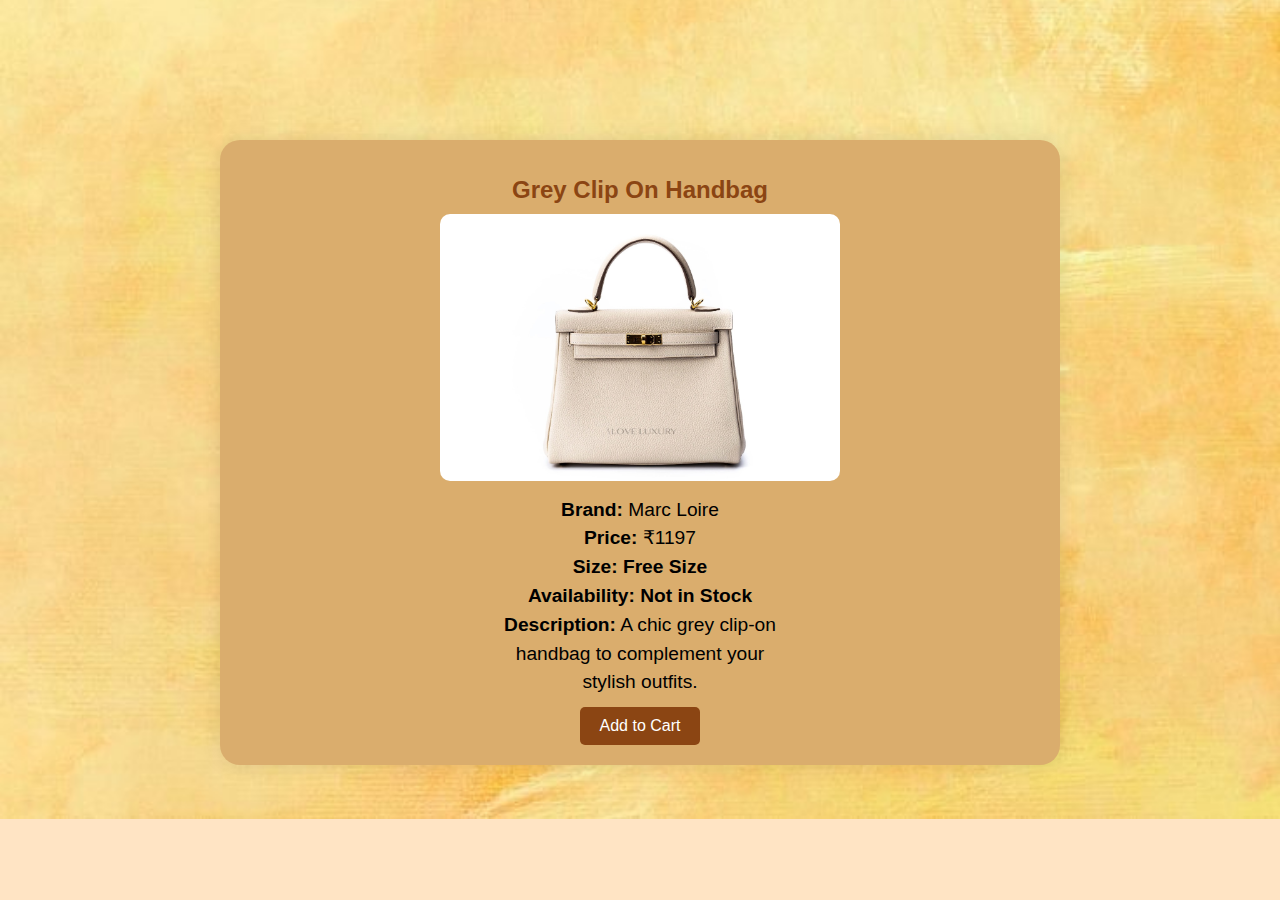
<file: handbag.html>
<!DOCTYPE html>
<html lang="en">
<head>
  <meta charset="UTF-8">
  <meta name="viewport" content="width=device-width, initial-scale=1.0">
  <title>Product Page</title>
  <link rel="stylesheet" href="cartcss.css">
</head>
<body>
  <div class="product-page">
    <h1 id="product-name">Grey Clip On Handbag</h1>
    <img src="bag.jpeg" alt="Grey Clip On Handbag">
    <p><strong>Brand:</strong> Marc Loire</p>
    <p><strong>Price:</strong> ₹<span id="product-price">1197</span></p>
    <p><strong>Size: Free Size</strong></p>
    <p><strong>Availability: Not in Stock</strong></p>
    <p><strong>Description:</strong> A chic grey clip-on handbag to complement your stylish outfits.</p>
    <button onclick="addToCart()">Add to Cart</button>
  </div>

  <div id="cart" class="cart-container">
    <div id="cart-content" class="cart-content">
      <h2>Cart</h2>
      <ul id="cart-items"></ul>
      <p id="grand-total"></p>
      <button id="proceed-btn" onclick="proceedToPayment()" style="display:none;">Proceed to Payment</button>
    </div>
  </div>

  <div id="notification" class="notification"></div>

  <script>
    let cart = JSON.parse(localStorage.getItem('cart')) || [];

    function addToCart() {
      const productName = document.getElementById('product-name').textContent;
      const productPrice = parseInt(document.getElementById('product-price').textContent);
      cart.push({ product: productName, price: productPrice });
      localStorage.setItem('cart', JSON.stringify(cart));
      displayNotification(`${productName} added to cart.`);
      displayCart();
      showCart();
      document.getElementById('proceed-btn').style.display = 'block';
    }

    function removeFromCart(index) {
      cart.splice(index, 1);
      localStorage.setItem('cart', JSON.stringify(cart));
      displayNotification(`Item removed from cart.`);
      displayCart();
      if (cart.length === 0) {
        hideCart();
        document.getElementById('proceed-btn').style.display = 'none';
      }
    }

    function displayCart() {
      const cartItems = document.getElementById('cart-items');
      const grandTotal = document.getElementById('grand-total');
      cartItems.innerHTML = '';
      let total = 0;

      cart.forEach((item, index) => {
        const li = document.createElement('li');
        li.textContent = `${item.product} - ₹${item.price}`;
        const removeButton = document.createElement('button');
        removeButton.textContent = 'Remove';
        removeButton.onclick = () => removeFromCart(index);
        li.appendChild(removeButton);
        cartItems.appendChild(li);
        total += item.price;
      });

      grandTotal.textContent = `Grand Total: ₹${total}`;
    }

    function displayNotification(message) {
      const notification = document.getElementById('notification');
      notification.textContent = message;
      notification.classList.add('show');
      setTimeout(() => {
        notification.classList.remove('show');
      }, 3000);
    }

    function showCart() {
      const cartContainer = document.getElementById('cart');
      cartContainer.style.display = 'block';
      displayCart();
    }

    function hideCart() {
      const cartContainer = document.getElementById('cart');
      cartContainer.style.display = 'none';
    }

    function proceedToPayment() {
      // Implement your logic to proceed to payment
      alert('Proceeding to payment...');
    }

    // Show cart if there are items in it
    if (cart.length > 0) {
      showCart();
      document.getElementById('proceed-btn').style.display = 'block';
    }
  </script>
</body>
</html>
</file>
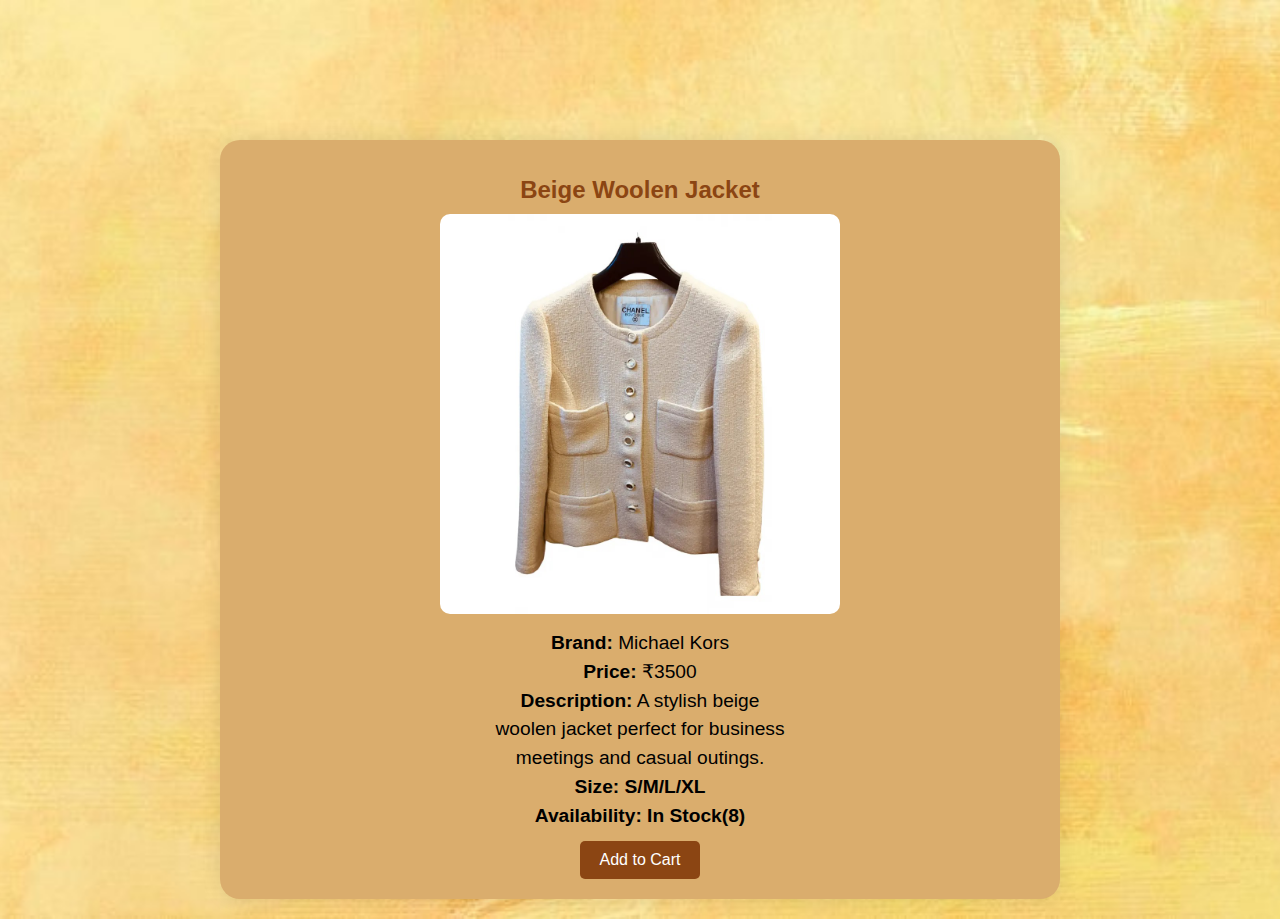
<file: jacket.html>
<!DOCTYPE html>
<html lang="en">
<head>
  <meta charset="UTF-8">
  <meta name="viewport" content="width=device-width, initial-scale=1.0">
  <title>Product Page</title>
  <link rel="stylesheet" href="cartcss.css">
</head>
<body>
  <div class="product-page">
    <h1 id="product-name">Beige Woolen Jacket</h1>
    <img src="jacket2.jpeg" alt="Beige Woolen Jacket">
    <p><strong>Brand:</strong> Michael Kors</p>
    <p><strong>Price:</strong> ₹<span id="product-price">3500</span></p>
    <p><strong>Description:</strong> A stylish beige woolen jacket perfect for business meetings and casual outings.</p>
    <p><strong>Size: S/M/L/XL</strong></p>
    <p><strong>Availability: In Stock(8)</strong></p>
    <button onclick="addToCart()">Add to Cart</button>
  </div>

  <div id="cart" class="cart-container">
    <div id="cart-content" class="cart-content">
      <h2>Cart</h2>
      <ul id="cart-items"></ul>
      <p id="grand-total"></p>
      <button id="proceed-btn" onclick="proceedToPayment()" style="display:none;">Proceed to Payment</button>
    </div>
  </div>

  <div id="notification" class="notification"></div>

  <script>
    let cart = JSON.parse(localStorage.getItem('cart')) || [];

    function addToCart() {
      const productName = document.getElementById('product-name').textContent;
      const productPrice = parseInt(document.getElementById('product-price').textContent);
      cart.push({ product: productName, price: productPrice });
      localStorage.setItem('cart', JSON.stringify(cart));
      displayNotification(`${productName} added to cart.`);
      displayCart();
      showCart();
      document.getElementById('proceed-btn').style.display = 'block';
    }

    function removeFromCart(index) {
      cart.splice(index, 1);
      localStorage.setItem('cart', JSON.stringify(cart));
      displayNotification(`Item removed from cart.`);
      displayCart();
      if (cart.length === 0) {
        hideCart();
        document.getElementById('proceed-btn').style.display = 'none';
      }
    }

    function displayCart() {
      const cartItems = document.getElementById('cart-items');
      const grandTotal = document.getElementById('grand-total');
      cartItems.innerHTML = '';
      let total = 0;

      cart.forEach((item, index) => {
        const li = document.createElement('li');
        li.textContent = `${item.product} - ₹${item.price}`;
        const removeButton = document.createElement('button');
        removeButton.textContent = 'Remove';
        removeButton.onclick = () => removeFromCart(index);
        li.appendChild(removeButton);
        cartItems.appendChild(li);
        total += item.price;
      });

      grandTotal.textContent = `Grand Total: ₹${total}`;
    }

    function displayNotification(message) {
      const notification = document.getElementById('notification');
      notification.textContent = message;
      notification.classList.add('show');
      setTimeout(() => {
        notification.classList.remove('show');
      }, 3000);
    }

    function showCart() {
      const cartContainer = document.getElementById('cart');
      cartContainer.style.display = 'block';
      displayCart();
    }

    function hideCart() {
      const cartContainer = document.getElementById('cart');
      cartContainer.style.display = 'none';
    }

    function proceedToPayment() {
      // Implement your logic to proceed to payment
      alert('Proceeding to payment...');
    }

    // Show cart if there are items in it
    if (cart.length > 0) {
      showCart();
      document.getElementById('proceed-btn').style.display = 'block';
    }
  </script>
</body>
</html>
</file>
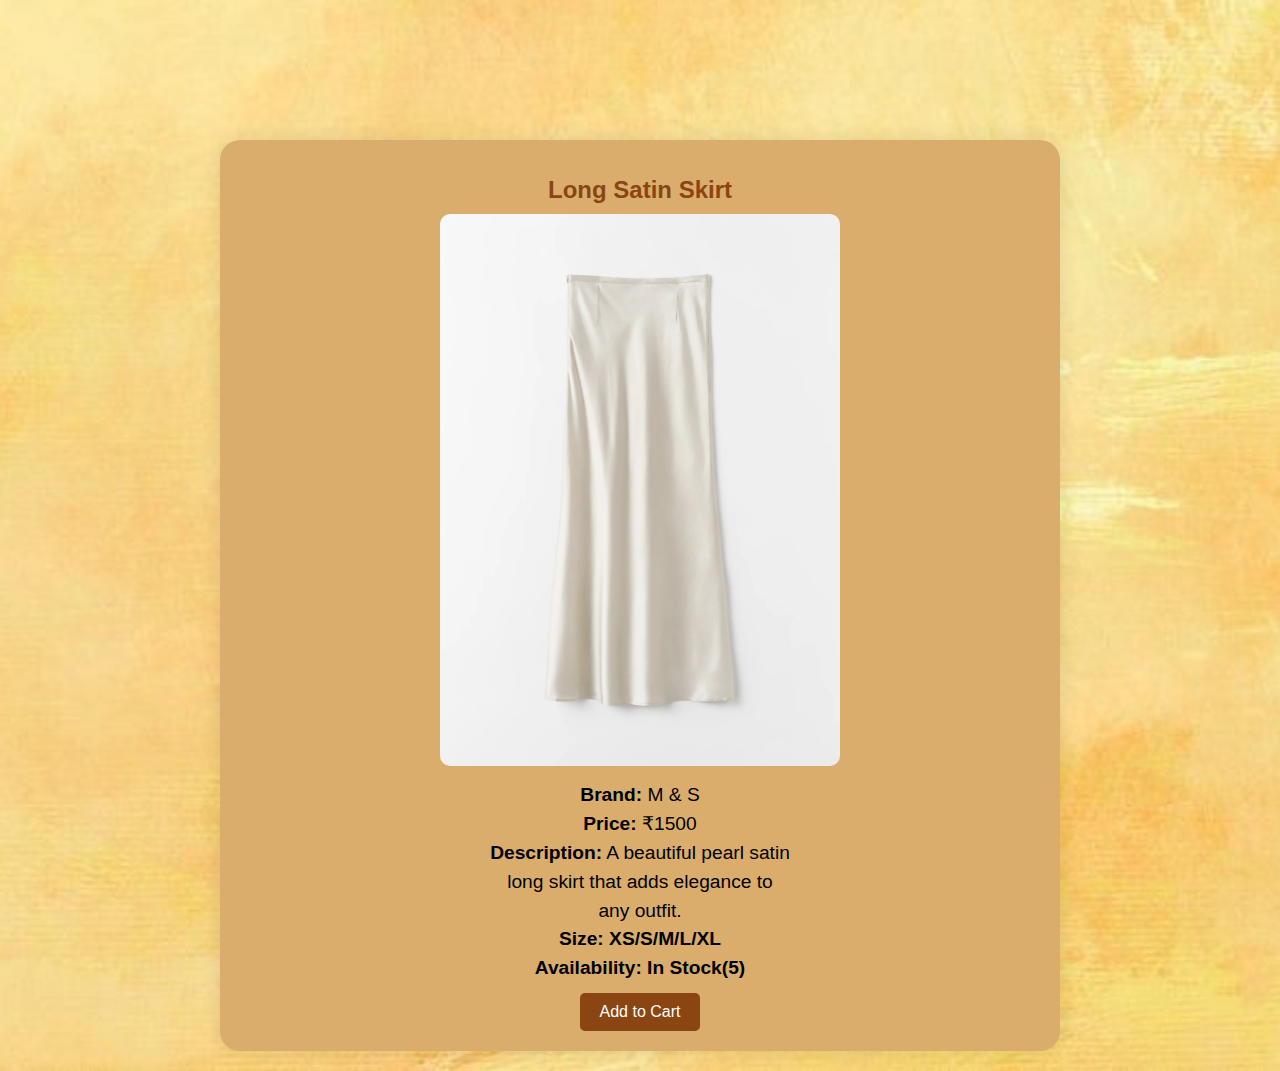
<file: skirt.html>
<!DOCTYPE html>
<html lang="en">
<head>
  <meta charset="UTF-8">
  <meta name="viewport" content="width=device-width, initial-scale=1.0">
  <title>Product Page</title>
  <link rel="stylesheet" href="cartcss.css">
</head>
<body>
  <div class="product-page">
    <h1 id="product-name">Long Satin Skirt</h1>
    <img src="satin.jpeg" alt="Long Satin Skirt">
    <p><strong>Brand:</strong> M & S</p>
    <p><strong>Price:</strong> ₹<span id="product-price">1500</span></p>
    <p><strong>Description:</strong> A beautiful pearl satin long skirt that adds elegance to any outfit.</p>
    <p><strong>Size: XS/S/M/L/XL</strong></p>
    <p><strong>Availability: In Stock(5)</strong></p>
    <button onclick="addToCart()">Add to Cart</button>
  </div>

  <div id="cart" class="cart-container">
    <div id="cart-content" class="cart-content">
      <h2>Cart</h2>
      <ul id="cart-items"></ul>
      <p id="grand-total"></p>
      <button id="proceed-btn" onclick="proceedToPayment()" style="display:none;">Proceed to Payment</button>
    </div>
  </div>

  <div id="notification" class="notification"></div>

  <script>
    let cart = JSON.parse(localStorage.getItem('cart')) || [];

    function addToCart() {
      const productName = document.getElementById('product-name').textContent;
      const productPrice = parseInt(document.getElementById('product-price').textContent);
      cart.push({ product: productName, price: productPrice });
      localStorage.setItem('cart', JSON.stringify(cart));
      displayNotification(`${productName} added to cart.`);
      displayCart();
      showCart();
      document.getElementById('proceed-btn').style.display = 'block';
    }

    function removeFromCart(index) {
      cart.splice(index, 1);
      localStorage.setItem('cart', JSON.stringify(cart));
      displayNotification(`Item removed from cart.`);
      displayCart();
      if (cart.length === 0) {
        hideCart();
        document.getElementById('proceed-btn').style.display = 'none';
      }
    }

    function displayCart() {
      const cartItems = document.getElementById('cart-items');
      const grandTotal = document.getElementById('grand-total');
      cartItems.innerHTML = '';
      let total = 0;

      cart.forEach((item, index) => {
        const li = document.createElement('li');
        const itemContainer = document.createElement('div');
        itemContainer.classList.add('cart-item');
        
        const itemText = document.createElement('p');
        itemText.textContent = `${item.product} - ₹${item.price}`;
        itemContainer.appendChild(itemText);

        const removeButton = document.createElement('button');
        removeButton.textContent = 'Remove';
        removeButton.onclick = () => removeFromCart(index);
        itemContainer.appendChild(removeButton);

        li.appendChild(itemContainer);
        cartItems.appendChild(li);
        total += item.price;
      });

      grandTotal.textContent = `Grand Total: ₹${total}`;
    }

    function displayNotification(message) {
      const notification = document.getElementById('notification');
      notification.textContent = message;
      notification.classList.add('show');
      setTimeout(() => {
        notification.classList.remove('show');
      }, 3000);
    }

    function showCart() {
      const cartContainer = document.getElementById('cart');
      cartContainer.style.display = 'block';
      displayCart();
    }

    function hideCart() {
      const cartContainer = document.getElementById('cart');
      cartContainer.style.display = 'none';
    }

    function proceedToPayment() {
      // Implement your logic to proceed to payment
      alert('Proceeding to payment...');
    }

    // Show cart if there are items in it
    if (cart.length > 0) {
      showCart();
      document.getElementById('proceed-btn').style.display = 'block';
    }
  </script>
</body>
</html>
</file>
<file: cartcss.css>
/* General body styling */
body {
  margin: 0;
  padding-top: 140px; /* Adjust padding to accommodate the fixed header */
  background-image: url('yellow2.jpeg');
  background-color: bisque;
  background-size: cover;
  background-position: center;
  background-repeat: no-repeat;
  font-family: 'Georgia', sans-serif;
  display: flex;
  justify-content: center;
  align-items: center;
  flex-direction: column;
}

/* Product page styling */
.product-page {
  position: relative;
  width: 100%;
  max-width: 800px; /* Adjusted for better responsiveness */
  height: auto;
  display: flex;
  flex-direction: column;
  align-items: center;
  justify-content: center;
  text-align: center;
  border-radius: 20px;
  box-shadow: 0 0 20px rgba(0, 0, 0, 0.1);
  padding: 20px;
  margin-bottom: 20px; /* Add space between product pages */
  background-color: rgb(218, 173, 109);
}

.product-page img {
  width: 50%; /* Increased size for better visibility */
  height: auto;
  border-radius: 10px;
  margin-bottom: 15px;
}

.product-page h1 {
  font-size: 1.5rem;
  margin-bottom: 10px;
  color: #8B4513;
}

.product-page p {
  font-size: 1.2rem;
  color: black;
  padding: 0 20px;
  max-width: 300px;
  margin: 0 auto;
  border-radius: 10px;
  line-height: 1.5; /* Improved readability */
}

.product-page button {
  margin-top: 10px;
  padding: 10px 20px;
  background-color: #8B4513;
  color: white;
  border: none;
  border-radius: 5px;
  cursor: pointer;
  font-size: 1rem;
}

.product-page button:hover {
  background-color: #714a2e;
}

/* Cart container styling */
.cart-container {
  width: 100%;
  max-width: 800px; /* Adjusted for better responsiveness */
  display: none; /* Hidden by default */
  flex-direction: column;
  align-items: center;
  justify-content: center;
  text-align: center;
  border-radius: 20px;
  box-shadow: 0 0 20px rgba(0, 0, 0, 0.1);
  padding: 20px;
  margin-top: 20px; /* Add space between product page and cart */
}

.cart-content {
  width: 100%;
}

.cart-content h2 {
  font-size: 1.5rem;
  margin-bottom: 10px;
  color: #8B4513;
}

.cart-content ul {
  list-style-type: none;
  padding: 0;
  margin: 0;
}

.cart-content li {
  font-size: 1.2rem;
  background-color: #8B4513;
  color: black;
  padding: 10px 20px;
  margin-bottom: 10px;
  border-radius: 10px;
  display: flex;
  justify-content: space-between;
  align-items: center;
}

.cart-content li button {
  background-color: red;
  color: white;
  border: none;
  border-radius: 5px;
  cursor: pointer;
  padding: 5px 10px;
}

.cart-content li button:hover {
  background-color: darkred;
}

.cart-content p {
  font-size: 1.2rem;
  background-color: #8B4513;
  color: black;
  padding: 10px 20px;
  border-radius: 10px;
}

.cart-content button {
  margin-top: 10px;
  padding: 10px 20px;
  background-color: #8B4513;
  color: white;
  border: none;
  border-radius: 5px;
  cursor: pointer;
  font-size: 1rem;
}

.cart-content button:hover {
  background-color: #714a2e;
}

/* Notification styling */
.notification {
  position: fixed;
  bottom: 20px;
  left: 50%;
  transform: translateX(-50%);
  background-color: #8B4513;
  color: white;
  padding: 10px 20px;
  border-radius: 5px;
  opacity: 0;
  transition: opacity 0.3s ease-in-out;
  z-index: 1000;
}

.notification.show {
  opacity: 1;
}
</file>
